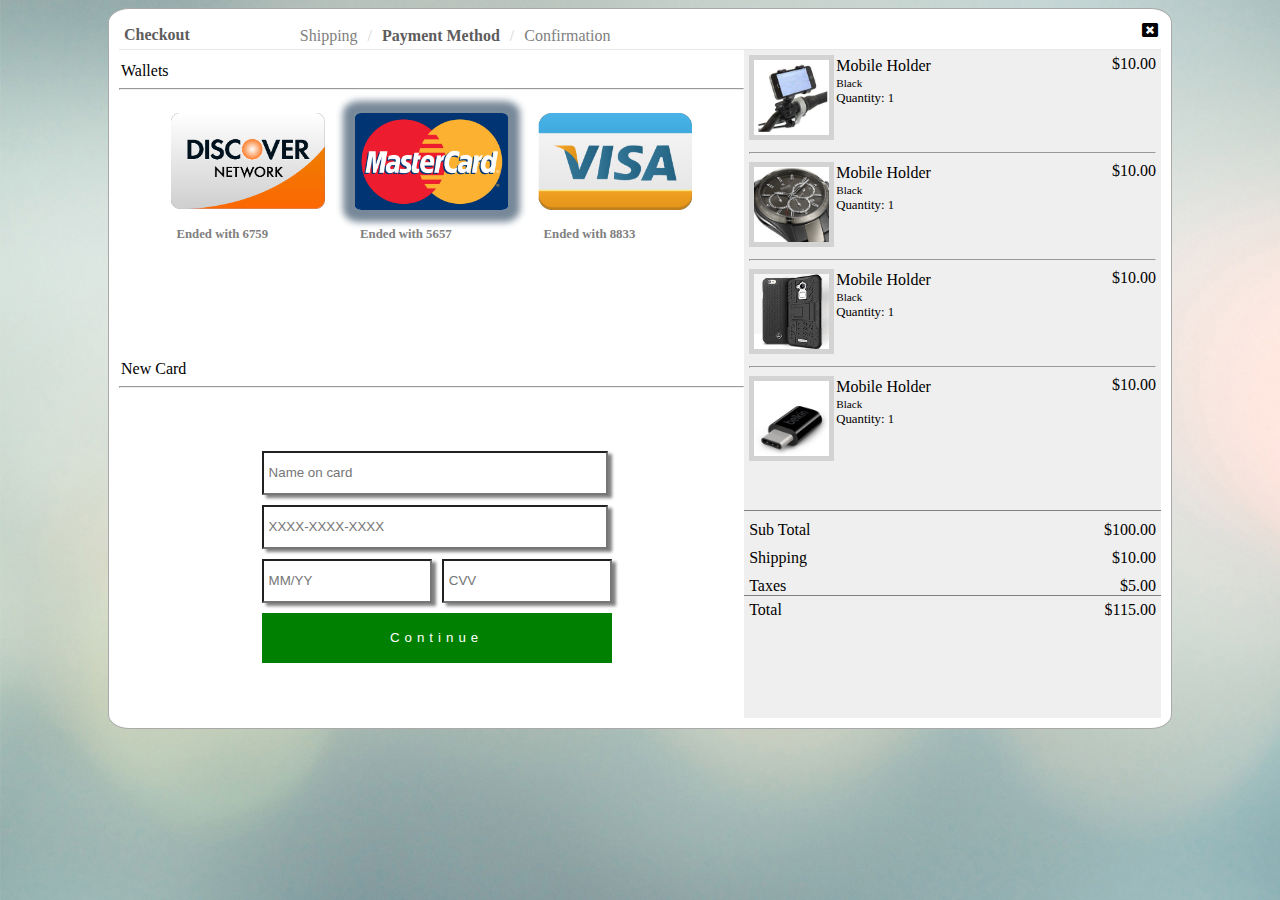
<file: Day-2/3 Task/index.html>
<!DOCTYPE html>
<html lang="en">
<head>
    <meta charset="UTF-8">
    <meta http-equiv="X-UA-Compatible" content="IE=edge">
    <meta name="viewport" content="width=device-width, initial-scale=1.0">
    <link rel="stylesheet" href="./css/style.css">
    <link href="https://cdnjs.cloudflare.com/ajax/libs/font-awesome/5.13.0/css/all.min.css" rel="stylesheet">
    <title>Checkout | Page</title>
</head>
<body>
    <div class="main">
        <div class="inner-1">
            <div class="checkout-div">
                <span style="line-height: 2; font-weight: bolder;color:rgb(94, 92, 92);">Checkout</span>
                <nav style="line-height:0.1" aria-label="Breadcrumb" class="breadcrumb">
                    <ul>
                        <li><a href="">Shipping</a></li>
                        <li><a href="" style="font-weight: bolder;color:rgb(94, 92, 92)">Payment Method</a></li>
                        <li><a href="">Confirmation</a></li>
                    </ul>
                </nav>
                    
            </div>
            <div style="padding: 3px;">
                <i class="fas fa-window-close"></i>
            </div>
        </div>
        <div class="left-right">
            <div class="left">
                <p>Wallets</p>
                <hr style="color:grey">
                <div id="content">
                    <div>
                      <h2>Ended with 6759</h2>
                      <img src="./images/cards/discover.png" class="images" />
                    </div>
                    <div>
                      <h2>Ended with 5657</h2>
                      <img style="box-shadow:0px 0px 7px 12px lightslategrey;border-radius: 4%;" src="./images/cards/mastercard.png" class="images" />
                    </div>
                    <div>
                      <h2>Ended with 8833</h2>
                      <img src="./images/cards/visa.png" class="images" />
                    </div>
                </div>
                <p class="new-card">New Card</p>
                <hr style="color:grey">
                
                <form class="form">
                    <input type="text" name="name-on-card" placeholder="Name on card" /><br/>
                    <input type="number" name="card-no" placeholder="XXXX-XXXX-XXXX" /><br/>
                   <div class="cvv-date"> 
                        <input type="text" name="expirydate" placeholder="MM/YY" />
                        <input type="text" name="CVV" placeholder="CVV" />
                    </div>
                    <button type="submit"><span>Continue</span></button>
                    
                </form>
            </div>
            <div class="right">
                <ul>
                    <li style="display: flex; justify-content: space-between;">
                        <div style="display: flex;"> <div><img src="./images/products/mobile-holder.jpg" width="75px" height="75px" style="border: 5px solid lightgrey;" alt="Mobile Holder"/></div>
                        <div><p>Mobile Holder</p>
                        <p style="font-size:0.7rem;">Black</p>
                        <p style="font-size: 0.8rem;">Quantity: 1</p></div></div>
                       
                        <span>$10.00</span>
                    </li>
                    <hr>
                    <li style="display: flex; justify-content: space-between;">
                        <div style="display: flex;"> <div><img src="./images/products/rado.jpg" width="75px" height="75px" style="border: 5px solid lightgrey;" alt="Mobile Holder"/></div>
                        <div><p>Mobile Holder</p>
                        <p style="font-size:0.7rem;">Black</p>
                        <p style="font-size: 0.8rem;">Quantity: 1</p></div></div>
                       
                        <span>$10.00</span>
                    </li>
                    <hr>
                    <li style="display: flex; justify-content: space-between;">
                        <div style="display: flex;"> <div><img src="./images/products/hard-case.jpg" width="75px" height="75px" style="border: 5px solid lightgrey;" alt="Mobile Holder"/></div>
                        <div><p>Mobile Holder</p>
                        <p style="font-size:0.7rem;">Black</p>
                        <p style="font-size: 0.8rem;">Quantity: 1</p></div></div>
                       
                        <span>$10.00</span>
                    </li>
                    <hr>
                    <li style="display: flex; justify-content: space-between;">
                        <div style="display: flex;"> <div><img src="./images/products/usb-c-2-micro.jpeg" width="75px" height="75px" style="border: 5px solid lightgrey;" alt="Mobile Holder"/></div>
                        <div><p>Mobile Holder</p>
                        <p style="font-size:0.7rem;">Black</p>
                        <p style="font-size: 0.8rem;">Quantity: 1</p></div></div>
                       
                        <span>$10.00</span>
                    </li>
                </ul>
                <div class="total">
                    <div class="price margin-left-right"><span>Sub Total</span><span>$100.00</span></div>
                    <div class="price margin-left-right"><span>Shipping</span><span>$10.00</span></div>
                    <div class="price margin-left-right"><span>Taxes</span><span>$5.00</span></div>
                </div>
                <div class="price margin-left-right" style="margin-top: 5px;"><span>Total</span><span>$115.00</span></div>


        </div>
    </div>
</body>
</html>
</file>
<file: Day-2/3 Task/css/style.css>
/* html{color:#000;background:#FFF}body,div,dl,dt,dd,ul,ol,li,h1,h2,h3,h4,h5,h6,pre,code,form,fieldset,legend,input,textarea,p,blockquote,th,td{margin:0;padding:0}table{border-collapse:collapse;border-spacing:0}fieldset,img{border:0}address,caption,cite,code,dfn,em,strong,th,var{font-style:normal;font-weight:normal}ol,ul{list-style:none}caption,th{text-align:left}h1,h2,h3,h4,h5,h6{font-size:100%;font-weight:normal}q:before,q:after{content:''}abbr,acronym{border:0;font-variant:normal}sup{vertical-align:text-top}sub{vertical-align:text-bottom}input,textarea,select{font-family:inherit;font-size:inherit;font-weight:inherit;*font-size:100%}legend{color:#000}#yui3-css-stamp.cssreset{display:none} */
body{
    background-image: url(background.jpg);
    background-repeat: no-repeat;
    background-size: cover;
    background-attachment: fixed;
}
.main{
    padding: 10px;
    width: auto;
    height:auto;
    background-color: white;
    border: 1px solid darkgrey;
    border-radius: 2%;
}
.inner-1{
    display: flex;
    justify-content: space-between;
    border-top:none;
    height: 30px;
    border-bottom: 1px solid #e7e7e7;
}


.checkout-div{
    display: flex;
    width:50%;
    margin-left:5px;
}
.breadcrumb ul {
    margin-left: 50px;
    display: flex;
    width: 100%;
    color:lightgray;
    list-style: none;
}
a{
    color:grey;
    text-decoration: none;
}
.breadcrumb li::before {
    padding: 10px;
    content: "/";
}
    
.breadcrumb li:first-child::before {
    content: "";
}
.left{
    width: 70%;
}
.left img{
    margin: 15px;
}

.right{
    width:40%;
    background-color: rgb(240, 239, 239);
}
.right ul{
    margin:0;padding:5px;
    list-style: none;
}
p{
    margin:2px;padding:0;
}
.left p{
    padding-top:10px;
}
.new-card{
    margin-top:20%;
}
input{
    width: 95%;
    height: 30px;
    margin:5px;
    padding: 5px;
    box-shadow: 4px 3px 3px 0px grey;
}
.cvv-date{
    width:103%;
    display: flex; 
}
.cvv-date input{

    margin: 5px;
}
button{
    background-color: green;
    width: 100%;
    margin:5px;
    border:none;
    height: 50px;
    color: white;
}

button span{
    letter-spacing: 5px;
}
.total{
    margin-top:40px;
    border-top:1px solid grey;
    border-bottom:1px solid grey;
}
.total div{
    margin-top: 10px;
    
}

.images {
    display: inline;
    margin: 0px;
    padding: 0px;
    vertical-align:middle;
    width: 12vw;
    height: auto;
}
#content {
    display: flex;
    justify-content: center;
}

#content div {
    position: relative;
}
.margin-left-right{
    margin-left: 5px;
    margin-right:5px;
}
h2 {
    position: absolute;
    top: 93%;
    left: 11%;
    font-size: 0.8rem;
    color: grey;
}

.price{
    display: flex; 
    justify-content: space-between;
}
.left-right{
    width:100%;
    display:flex
}
.form{
    margin:0 auto; 
    padding: 50px; 
    width:70%;
    max-width: 350px;
}

@media only screen and (min-width:992px){
    .main{
        margin:0 100px;
    }
    .left{
        width:60%;
    }
    .right{
        width: 40%;
    }
}
@media only screen and (max-width:992px){
    .main{
        margin:0 20px;
    }
}
@media only screen and (min-width: 768px) and (max-width: 992px){
    .left{
        width:50%;
    }
    .right{
        width:50%;
    }
}
@media only screen and (max-width:768px){
    nav{
        display:none;
    }
}

@media only screen and (max-width:600px){
    .left-right{
        flex-direction: column-reverse;
    }
    .left,.right{
        width:100%;
    }
    .images{
        width: 20vw;
    }
    .form{
        width:93%;
        padding:0;        
    }
}
@media only screen and (max-width:400px){
    #content{
        display: block;
    }
    #content div{
        width:91%;
        margin-top: 10px;

    }
    .images{
        width: 100%;
    }
    

}
</file>
